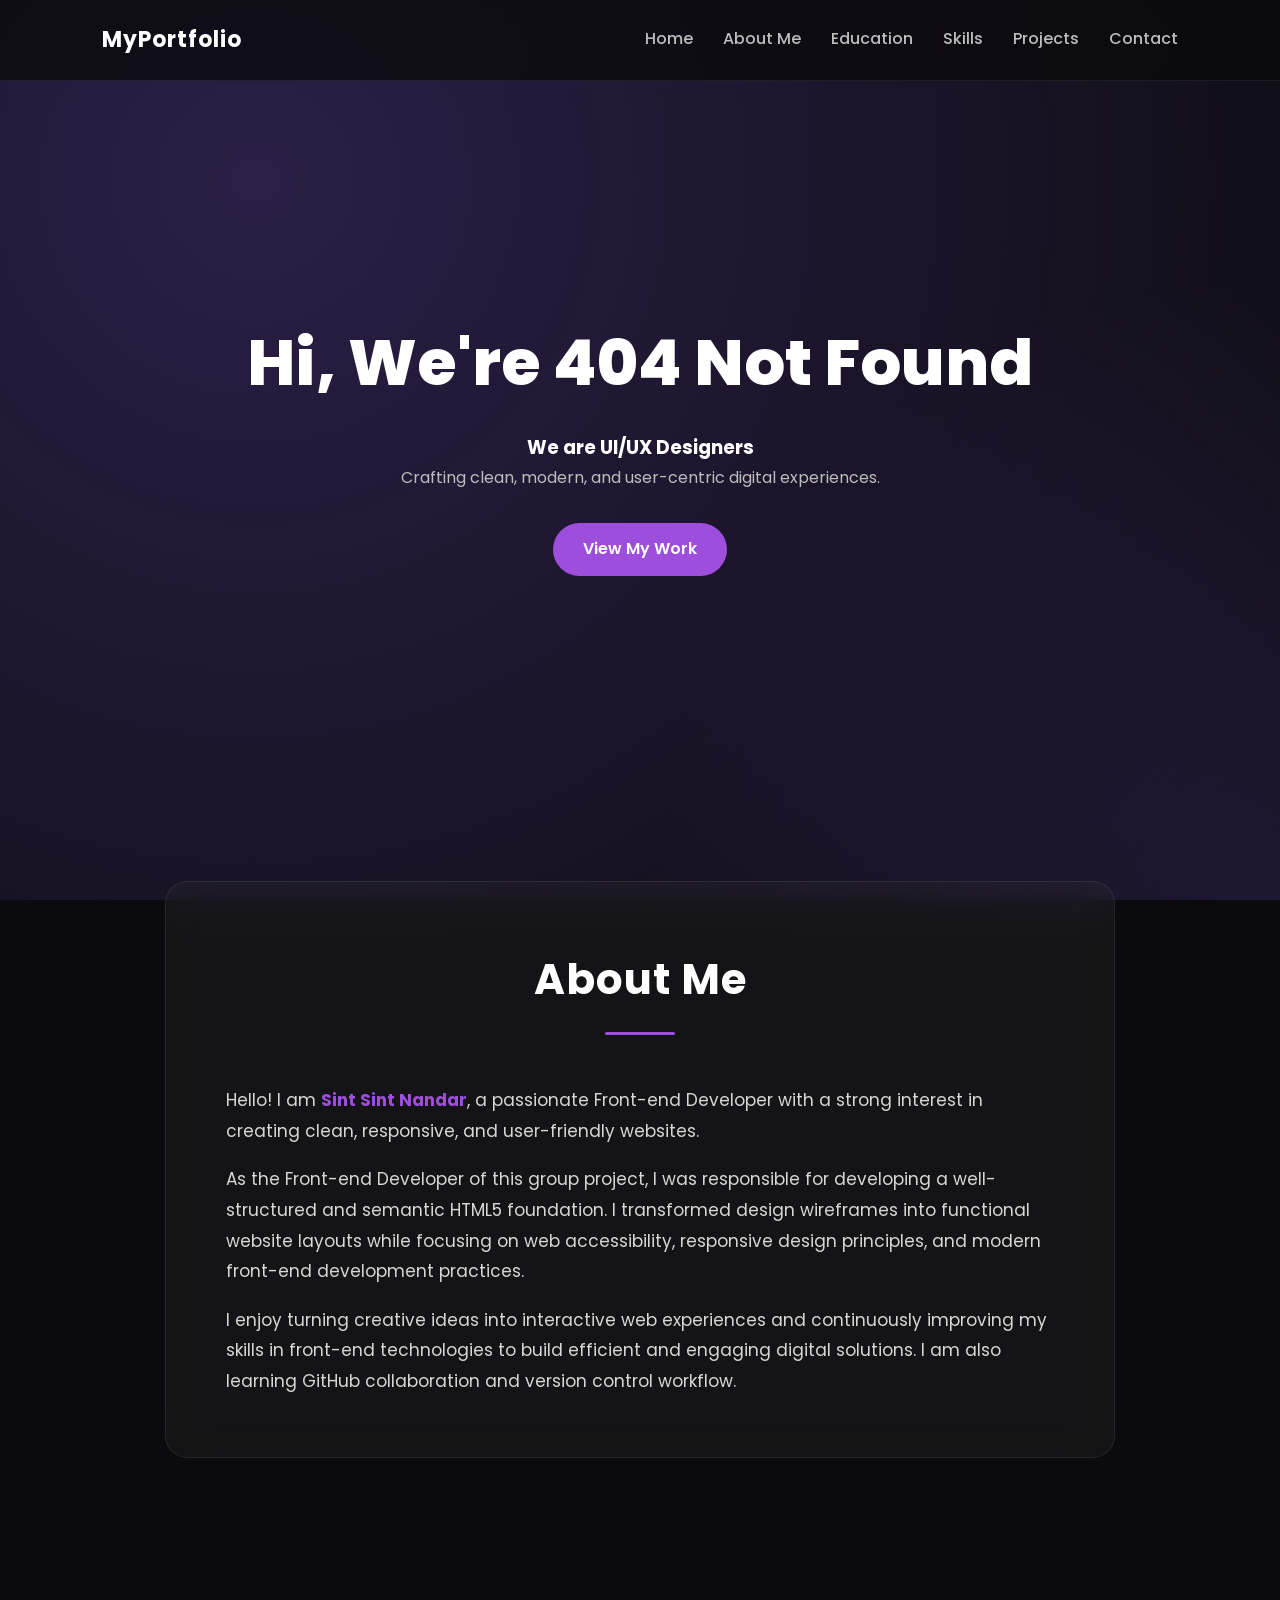
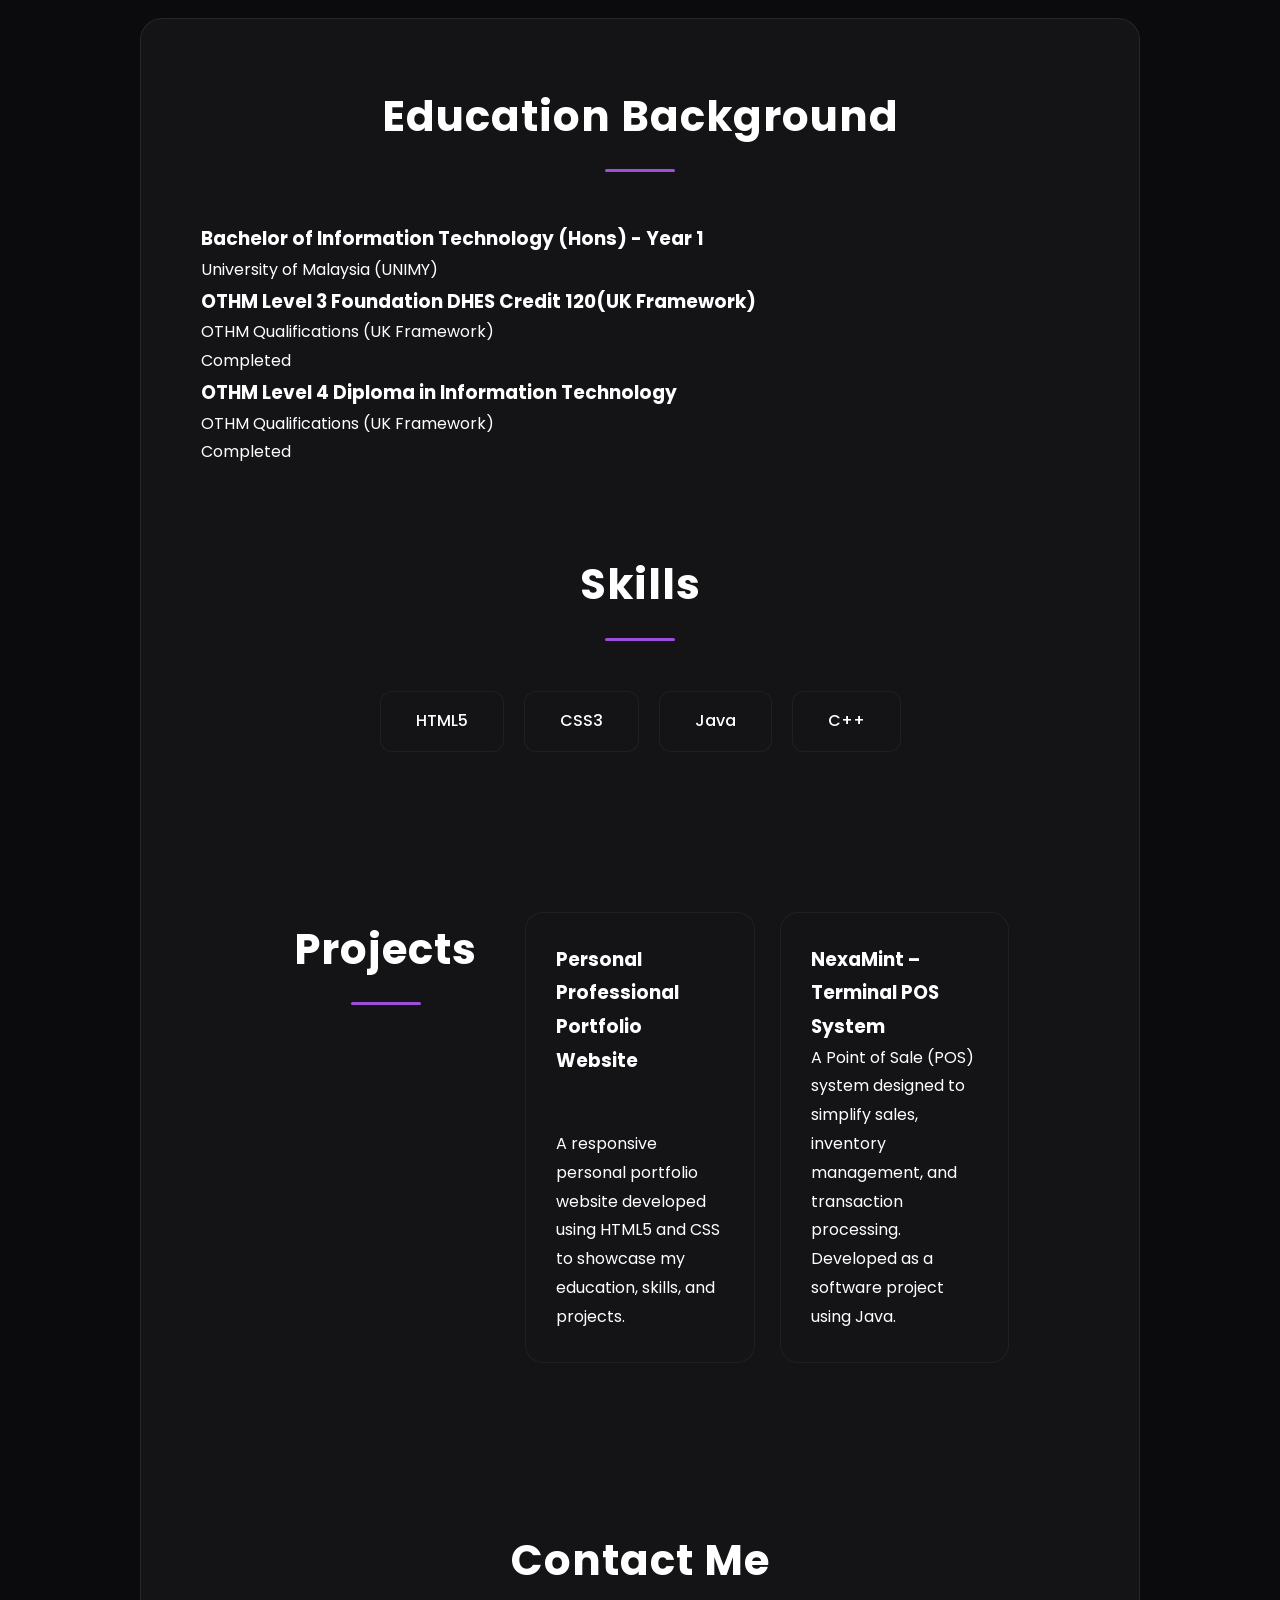
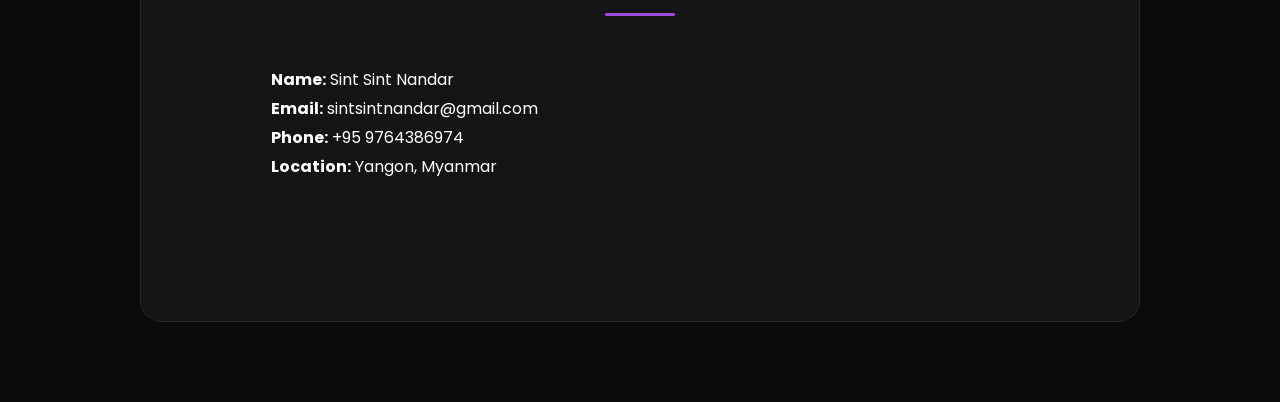
<file: index.html>
<!DOCTYPE html>
<html lang="en">
<head>
    <meta charset="UTF-8">
    <meta name="viewport" content="width=device-width, initial-scale=1.0">
    <title>My Professional Portfolio</title>
    <link rel="stylesheet" href="css/style.css">

</head>
<body>

    <nav>
        <div class="logo">MyPortfolio</div>
        <ul>
            <li><a href="#home">Home</a></li>
            <li><a href="#about">About Me</a></li>
            <li><a href="#education">Education</a></li>
            <li><a href="#skills">Skills</a></li>
            <li><a href="#projects">Projects</a></li>
            <li><a href="#contact">Contact</a></li>
        </ul>
    </nav>
     <section id="home" class="hero-section">
    <div class="hero-content">
        <h1>Hi, We're <span class="highlight">404 Not Found</span></h1>
        <h3 class="typing-text">We are UI/UX Designers</h3>
        <p class="hero-desc">Crafting clean, modern, and user-centric digital experiences.</p>
<a href="#projects" class="btn-hero">View My Work</a>    </div>
</section>
<section id="about">
    <div class="about-container">
        <h2>About Me</h2>

        <p>
            Hello! I am <strong>Sint Sint Nandar</strong>, a passionate 
            Front-end Developer with a strong interest in creating clean, 
            responsive, and user-friendly websites.
        </p>

        <p>
            As the Front-end Developer of this group project, I was responsible 
            for developing a well-structured and semantic HTML5 foundation. 
            I transformed design wireframes into functional website layouts while 
            focusing on web accessibility, responsive design principles, and 
            modern front-end development practices.
        </p>

        <p>
    I enjoy turning creative ideas into interactive web experiences and 
    continuously improving my skills in front-end technologies to build 
    efficient and engaging digital solutions.
    I am also learning GitHub collaboration and version control workflow.
</p>
    </div>
</section>
<section id="education">
        <div class="education-container">
            <h2>Education Background</h2>
            
            <div class="edu-item">
                <h3>Bachelor of Information Technology (Hons) - Year 1</h3>
                <p class="institution">University of Malaysia (UNIMY)</p>
                <p class="duration"></p>
            </div>

            <div class="edu-item">
                <h3>OTHM Level 3 Foundation DHES Credit 120(UK Framework)</h3>
                <p class="institution">OTHM Qualifications (UK Framework)</p>
                <p class="duration">Completed</p>
            </div>

            <div class="edu-item">
                <h3>OTHM Level 4 Diploma in Information Technology</h3>
                <p class="institution">OTHM Qualifications (UK Framework)</p>
                <p class="duration">Completed</p>
                <section id="skills">
    <div class="skills-container">
        <h2>Skills</h2>

        <div class="skill-list">
            <div class="skill-card">HTML5</div>
            <div class="skill-card">CSS3</div>
            <div class="skill-card">Java</div>
            <div class="skill-card">C++</div>
        </div>
    </div>
</section>
<section id="projects">
    <div class="projects-container">
        <h2>Projects</h2>

        <div class="project-card">
            <h3>Personal Professional Portfolio Website</h3>
            <p>
                A responsive personal portfolio website developed using
                HTML5 and CSS to showcase my education, skills, and projects.
            </p>
        </div>

        <div class="project-card">
            <h3>NexaMint – Terminal POS System</h3>
            <p>
                A Point of Sale (POS) system designed to simplify sales,
                inventory management, and transaction processing.
                Developed as a software project using Java.
            </p>
        </div>
    </div>
</section>
<section id="contact">
    <div class="contact-container">
        <h2>Contact Me</h2>
        <p><strong>Name:</strong> Sint Sint Nandar</p>
        <p><strong>Email:</strong> sintsintnandar@gmail.com</p>
        <p><strong>Phone:</strong> +95 9764386974</p>
        <p><strong>Location:</strong> Yangon, Myanmar</p>
            </div>
        </div>
    </section>
    </body>
</html>
</file>
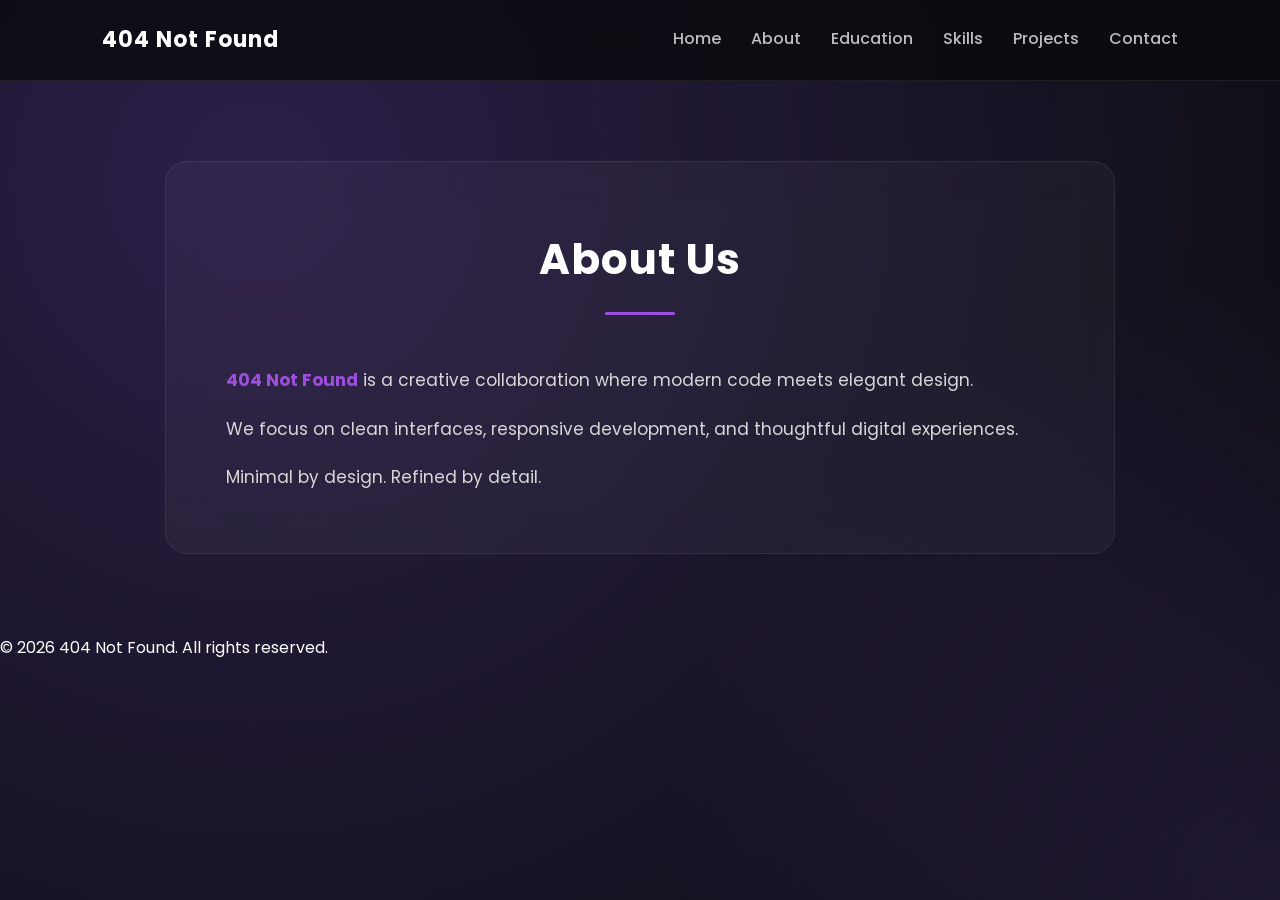
<file: about.html>
<!DOCTYPE html>
<html lang="en">
<head>
    <meta charset="UTF-8">
    <meta name="viewport" content="width=device-width, initial-scale=1.0">
    <title>About Us</title>
    <link rel="stylesheet" href="css/style.css">
</head>
<body>
    <nav>
        <div class="logo">404 Not Found</div>
        <ul>
            <li><a href="index.html">Home</a></li>
            <li><a href="about.html">About</a></li>
            <li><a href="education.html">Education</a></li>
            <li><a href="skills.html">Skills</a></li>
            <li><a href="projects.html">Projects</a></li>
            <li><a href="contact.html">Contact</a></li>
        </ul>
    </nav>

    <section>
        <div class="about-container">
            <h2>About Us</h2>
            <p><strong>404 Not Found</strong> is a creative collaboration where modern code meets elegant design.</p>
            <p>We focus on clean interfaces, responsive development, and thoughtful digital experiences.</p>
            <p>Minimal by design. Refined by detail.</p>
        </div>
    </section>

    <footer>&copy; 2026 404 Not Found. All rights reserved.</footer>
</body>
</html>
</file>
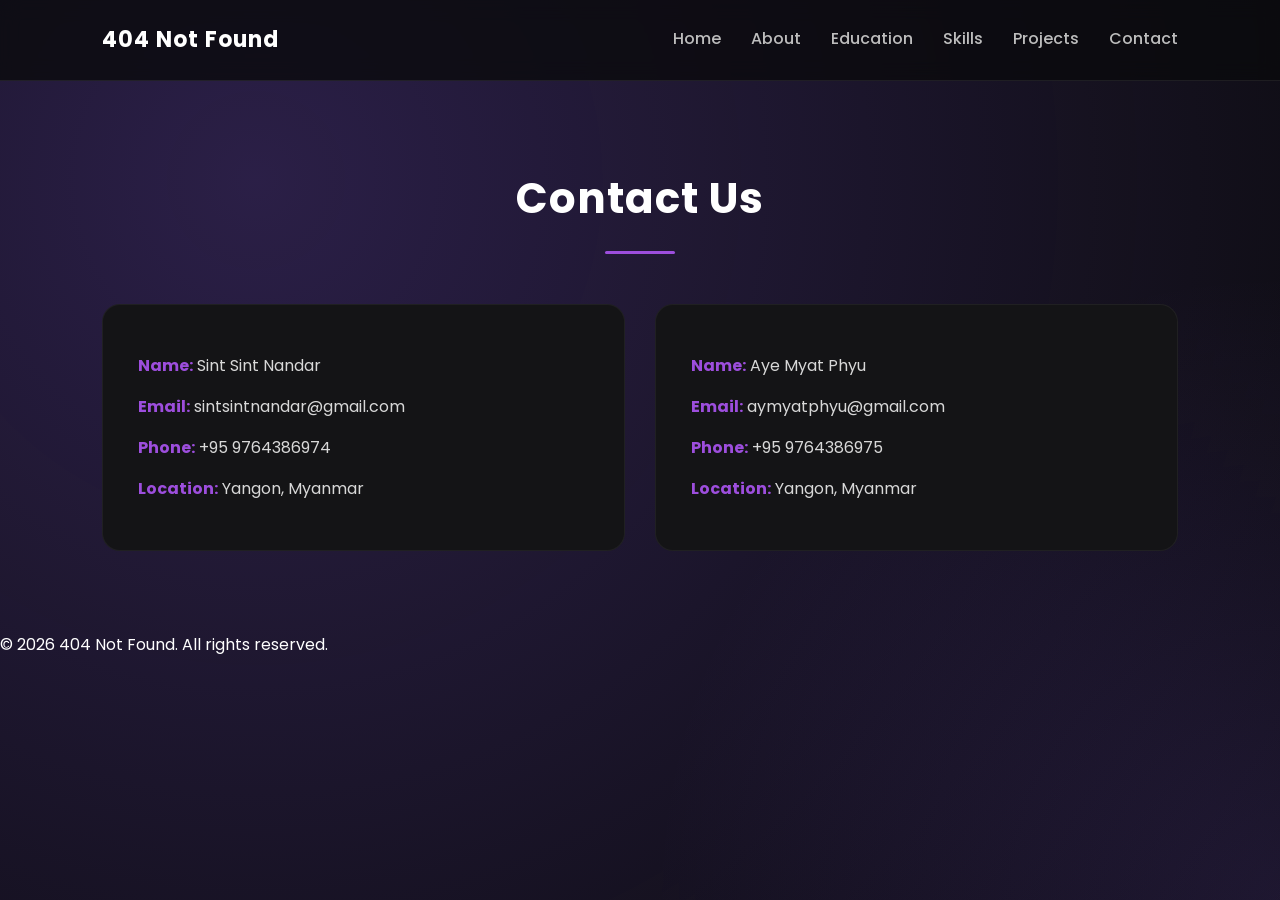
<file: contact.html>
<!DOCTYPE html>
<html lang="en">
<head>
    <meta charset="UTF-8">
    <meta name="viewport" content="width=device-width, initial-scale=1.0">
    <title>Contact Us</title>
    <link rel="stylesheet" href="css/style.css">
</head>
<body>
    <nav>
        <div class="logo">404 Not Found</div>
        <ul>
            <li><a href="index.html">Home</a></li>
            <li><a href="about.html">About</a></li>
            <li><a href="education.html">Education</a></li>
            <li><a href="skills.html">Skills</a></li>
            <li><a href="projects.html">Projects</a></li>
            <li><a href="contact.html">Contact</a></li>
        </ul>
    </nav>

    <section>
        <div class="contact-container">
            <h2>Contact Us</h2>
            
            <div class="contact-grid">
                <div class="contact-card">
                    <p><strong>Name:</strong> Sint Sint Nandar</p>
                    <p><strong>Email:</strong> sintsintnandar@gmail.com</p>
                    <p><strong>Phone:</strong> +95 9764386974</p>
                    <p><strong>Location:</strong> Yangon, Myanmar</p>
                </div>
                
                <div class="contact-card">
                    <p><strong>Name:</strong> Aye Myat Phyu</p>
                    <p><strong>Email:</strong> aymyatphyu@gmail.com</p>
                    <p><strong>Phone:</strong> +95 9764386975</p>
                    <p><strong>Location:</strong> Yangon, Myanmar</p>
                </div>
            </div>

        </div>
    </section>

    <footer>&copy; 2026 404 Not Found. All rights reserved.</footer>
</body>
</html>
</file>
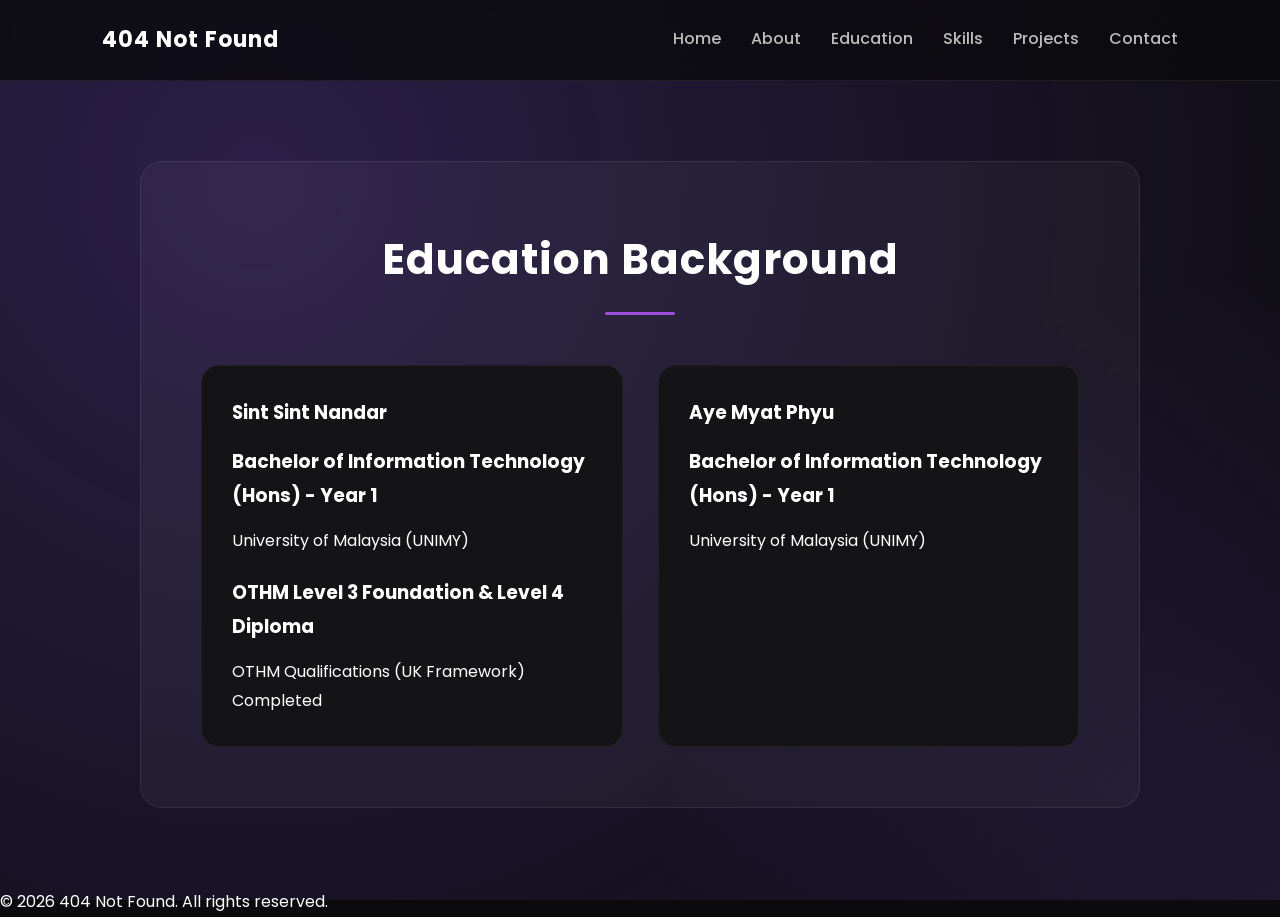
<file: education.html>
<!DOCTYPE html>
<html lang="en">
<head>
    <meta charset="UTF-8">
    <meta name="viewport" content="width=device-width, initial-scale=1.0">
    <title>Education</title>
    <link rel="stylesheet" href="css/style.css">
</head>
<body>
    <nav>
        <div class="logo">404 Not Found</div>
        <ul>
            <li><a href="index.html">Home</a></li>
            <li><a href="about.html">About</a></li>
            <li><a href="education.html">Education</a></li>
            <li><a href="skills.html">Skills</a></li>
            <li><a href="projects.html">Projects</a></li>
            <li><a href="contact.html">Contact</a></li>
        </ul>
    </nav>

    <section>
        <div class="education-container">
            <h2>Education Background</h2>
            <div class="education-grid">            
                <div class="member">
                    <h3>Sint Sint Nandar</h3>
                    <h3>Bachelor of Information Technology (Hons) - Year 1</h3>
                    <p class="institution">University of Malaysia (UNIMY)</p>
                    <p class="duration"></p>
                    <h3 style="margin-top:20px;">OTHM Level 3 Foundation & Level 4 Diploma</h3>
                    <p class="institution">OTHM Qualifications (UK Framework)</p>
                    <p class="duration">Completed</p>
                </div>
                <div class="member">
                    <h3>Aye Myat Phyu</h3>
                    <h3>Bachelor of Information Technology (Hons) - Year 1</h3>
                    <p class="institution">University of Malaysia (UNIMY)</p>
                    <p class="duration"></p>
                </div>
            </div> 
        </div> 
    </section>

    <footer>&copy; 2026 404 Not Found. All rights reserved.</footer>
</body>
</html>
</file>
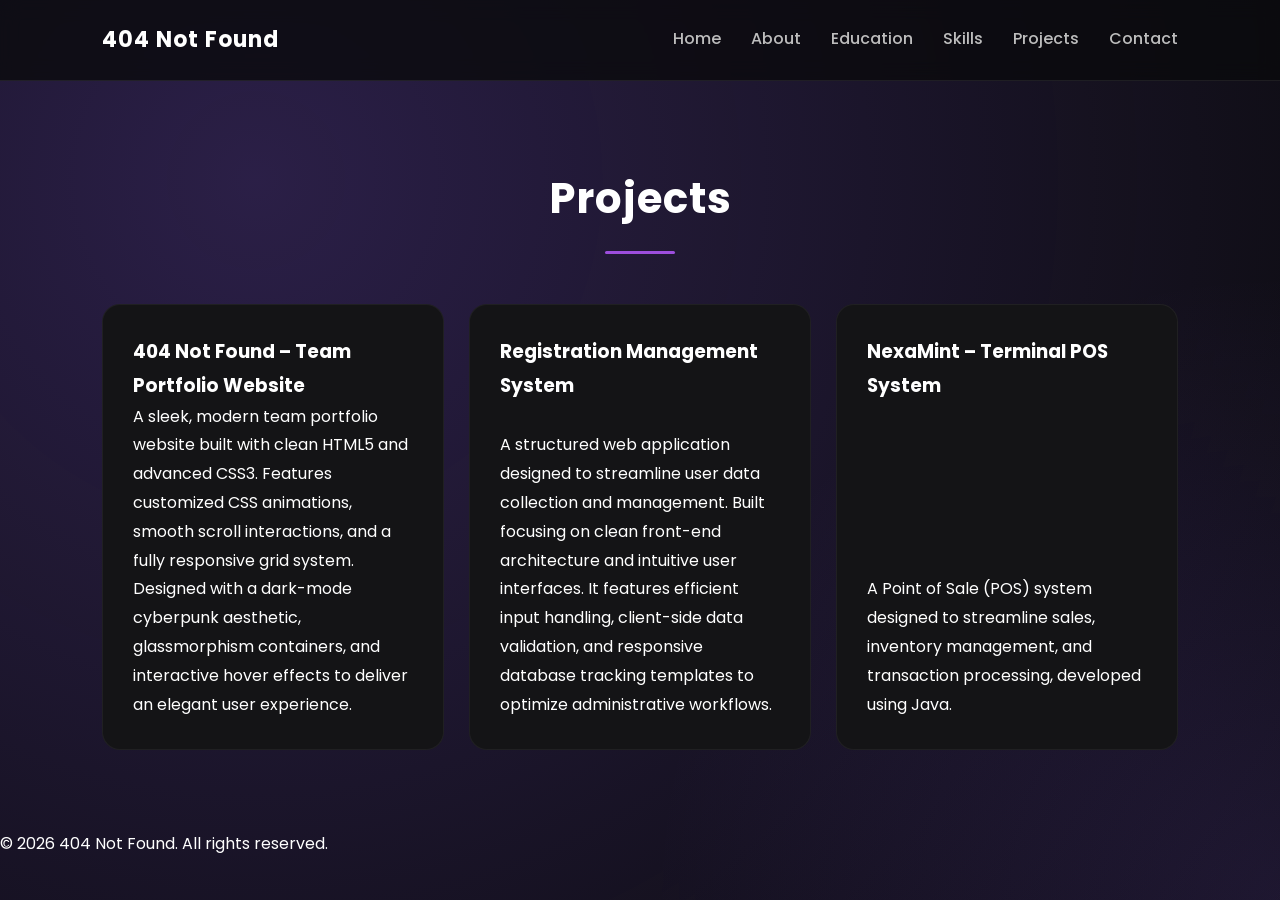
<file: projects.html>
<!DOCTYPE html>
<html lang="en">
<head>
    <meta charset="UTF-8">
    <meta name="viewport" content="width=device-width, initial-scale=1.0">
    <title>My Projects</title>
    <link rel="stylesheet" href="css/style.css">
</head>
<body>
    <nav>
        <div class="logo">404 Not Found</div>
        <ul>
            <li><a href="index.html">Home</a></li>
            <li><a href="about.html">About</a></li>
            <li><a href="education.html">Education</a></li>
            <li><a href="skills.html">Skills</a></li>
            <li><a href="projects.html">Projects</a></li>
            <li><a href="contact.html">Contact</a></li>
        </ul>
    </nav>

    <section>
        <h2>Projects</h2>
        <div class="projects-container">
            <div class="project-card">
                 <h3>404 Not Found – Team Portfolio Website</h3>
                 <p>A sleek, modern team portfolio website built with clean HTML5 and advanced CSS3. Features customized CSS animations, smooth scroll interactions, and a fully responsive grid system. Designed with a dark-mode cyberpunk aesthetic, glassmorphism containers, and interactive hover effects to deliver an elegant user experience.</p>
            </div>
            <div class="project-card">
                <h3>Registration Management System</h3>
                <p>A structured web application designed to streamline user data collection and management. Built focusing on clean front-end architecture and intuitive user interfaces. It features efficient input handling, client-side data validation, and responsive database tracking templates to optimize administrative workflows.</p>
            </div>
            <div class="project-card">
                <h3>NexaMint – Terminal POS System</h3>
                <p>A Point of Sale (POS) system designed to streamline sales, inventory management, and transaction processing, developed using Java.</p>
            </div>
        </div>
    </section>

    <footer>&copy; 2026 404 Not Found. All rights reserved.</footer>
</body>
</html>
</file>
<file: css/style.css>
@import url('https://fonts.googleapis.com/css2?family=Poppins:wght@300;400;500;600;700;800&display=swap');

*{
    margin:0;
    padding:0;
    box-sizing:border-box;
    scroll-behavior:smooth;
}

body{
    font-family:'Poppins',sans-serif;
    background:#0b0b0d;
    color:#fff;
    overflow-x:hidden;
    line-height:1.8;
}

::-webkit-scrollbar{
    width:8px;
}

::-webkit-scrollbar-thumb{
    background:#8b5cf6;
    border-radius:20px;
}

::-webkit-scrollbar-track{
    background:#111;
}

body::before{
    content:"";
    position:fixed;
    inset:0;
    background:
    radial-gradient(circle at top right, rgba(139,92,246,.12), transparent 35%),
    radial-gradient(circle at bottom left, rgba(255,255,255,.04), transparent 35%);
    z-index: -1;
}

nav {
    display: flex;
    justify-content: space-between;
    align-items: center;
    padding: 20px 8%;
    background: rgba(11, 11, 13, 0.8);
    backdrop-filter: blur(10px);
    border-bottom: 1px solid rgba(255,255,255,.08);
    position: sticky;
    top: 0;
    z-index: 1000;
}

nav .logo {
    font-size: 22px;
    font-weight: 700;
    color: #fff;
    letter-spacing: 1px;
}

nav ul {
    display: flex;
    list-style: none;
    gap: 30px;
}

nav ul li a {
    color: #bdbdbd;
    text-decoration: none;
    font-size: 16px;
    font-weight: 500;
    transition: .3s;
}

nav ul li a:hover {
    color: #9d4edd;
}
    
h2{
    font-size:42px;
    text-align:center;
    margin-bottom:50px;
    font-weight:700;
    letter-spacing:1px;
    color:#ffffff;
    position:relative;
}

h2::after{
    content:"";
    width:70px;
    height:3px;
    background:#9d4edd;
    display:block;
    margin:15px auto 0;
    border-radius:20px;
}

section {
    padding: 80px 8%;
    transition: .5s;
}

section:hover{
    transform:translateY(-2px);
}

.hero-section {
    display: flex;
    justify-content: center;
    align-items: center;
    text-align: center;
    min-height: 80vh;
}

.hero-content h1 {
    font-size: 64px;
    font-weight: 800;
    margin-bottom: 10px;
}

.hero-desc {
    color: #bdbdbd;
    margin-bottom: 30px;
}

.btn-hero {
    display: inline-block;
    padding: 12px 30px;
    background: #9d4edd;
    color: #fff;
    text-decoration: none;
    border-radius: 30px;
    font-weight: 600;
    transition: .4s ease;
}

.btn-hero:hover {
    letter-spacing: 1px;
    background: #8b5cf6;
    box-shadow: 0 10px 30px rgba(157,78,221,.4);
}

.about-container{
    max-width:950px;
    margin:auto;
    padding:60px;
    background:rgba(255,255,255,.04);
    border:1px solid rgba(255,255,255,.08);
    border-radius:22px;
    backdrop-filter:blur(20px);
    transition:.4s;
}

.about-container:hover{
    transform:translateY(-8px);
    box-shadow:0 20px 50px rgba(157,78,221,.18);
}

.about-container p{
    color:#d7d7d7;
    margin-top:18px;
    font-size:17px;
}

.about-container strong{
    color:#9d4edd;
}

.education-container{
    max-width: 1000px;
    margin: auto;
    background:rgba(255,255,255,.04);
    padding:60px;
    border-radius:22px;
    border:1px solid rgba(255,255,255,.08);
}

.education-grid{
    display:grid;
    grid-template-columns:repeat(2,1fr);
    gap:35px;
    margin-top:40px;
}

.member{
    background:#141416;
    padding:30px;
    border-radius:18px;
    transition:.4s;
    border:1px solid rgba(255,255,255,.05);
}

.member:hover{
    transform:translateY(-8px);
    border-color:#9d4edd;
    box-shadow:0 15px 40px rgba(157,78,221,.18);
}

.member h3{
    margin-bottom:15px;
    color:#ffffff;
}
.skill-list {
    display: flex;
    justify-content: center;
    gap: 20px;
    flex-wrap: wrap;}
    .projects-container {
    max-width: 1100px;
    margin: auto;
    display: grid;
    grid-template-columns: repeat(3, 1fr); 
    gap: 25px;}
.skill-card {
    background: #141416;  
    padding: 15px 35px; 
    border-radius: 12px;
    border: 1px solid rgba(255,255,255,.05); 
    font-weight: 500;
    transition: 0.4s ease; }

.skill-card:hover {
    transform: translateY(-5px); 
    border-color: #9d4edd; 
    box-shadow: 0 10px 25px rgba(157,78,221,0.2); 
    color: #fff;
}
.project-card {
    background: #141416; 
    padding: 30px;
    border-radius: 18px;
    border: 1px solid rgba(255,255,255,.05);
    display: flex;
    flex-direction: column;
    justify-content: space-between;
    transition: 0.4s ease; 
}

.project-card:hover {
    transform: translateY(-8px); 
    border-color: #9d4edd; 
    box-shadow: 0 15px 35px rgba(157,78,221,0.2); 
}
.projects-container {
    max-width: 1100px;
    margin: auto;
    display: grid;
    grid-template-columns: repeat(3, 1fr); 
    gap: 25px;
}
.contact-container {
    max-width: 1100px;
    margin: auto;
}

.contact-grid {
    display: grid;
    grid-template-columns: repeat(2, 1fr);
    gap: 30px;
    margin-top: 40px;
}

.contact-card {
    background: #141416;
    border: 1px solid rgba(255,255,255,.05);
    border-radius: 18px;
    padding: 35px;
    transition: 0.4s ease;
}

.contact-card:hover {
    transform: translateY(-8px);
    border-color: #9d4edd;
    box-shadow: 0 15px 35px rgba(157,78,221,0.2);
}

.contact-card p {
    margin: 12px 0;
    color: #d8d8d8;
    font-size: 16px;
}

.contact-card strong {
    color: #9d4edd;
}
body::before{
    content:"";
    position:fixed;
    inset:0;
    background:
    radial-gradient(circle at top right, rgba(139,92,246,.15), transparent 40%),
    radial-gradient(circle at bottom left, rgba(255,255,255,.04), transparent 40%);
    z-index: -1;
    animation: backgroundGlow 10s ease-in-out infinite alternate; 
}

@keyframes backgroundGlow {
    0% {
        transform: scale(1);
    }
    100% {
        transform: scale(1.1) translate(10px, -10px); 
    }
}
h1, h2, h3 {
    animation: slideUpFade 1s cubic-bezier(0.25, 1, 0.5, 1) forwards;
}

p, .hero-desc {
    animation: slideUpFade 1.4s cubic-bezier(0.25, 1, 0.5, 1) forwards;
}

.btn-hero {
    animation: slideUpFade 1.6s cubic-bezier(0.25, 1, 0.5, 1) forwards;
}

@keyframes slideUpFade {
    from {
        opacity: 0;
        transform: translateY(30px);
    }
    to {
        opacity: 1;
        transform: translateY(0);
    }
}
body::before {
    content: "";
    position: fixed;
    inset: 0;
    z-index: -1;
    background: 
        radial-gradient(circle at 10% 10%, rgba(139, 92, 246, 0.25) 0%, transparent 45%),
        radial-gradient(circle at 90% 90%, rgba(157, 78, 221, 0.25) 0%, transparent 45%),
        radial-gradient(circle at 50% 50%, rgba(139, 92, 246, 0.15) 0%, transparent 40%);
    background-size: 200% 200%;
    animation: movingShapes 12s ease infinite alternate;
}

@keyframes movingShapes {
    0% {
        background-position: 0% 0%;
        transform: scale(1);
    }
    50% {
        background-position: 100% 100%;
        transform: scale(1.08);
    }
    100% {
        background-position: 0% 100%;
        transform: scale(1);
    }
}
</file>
